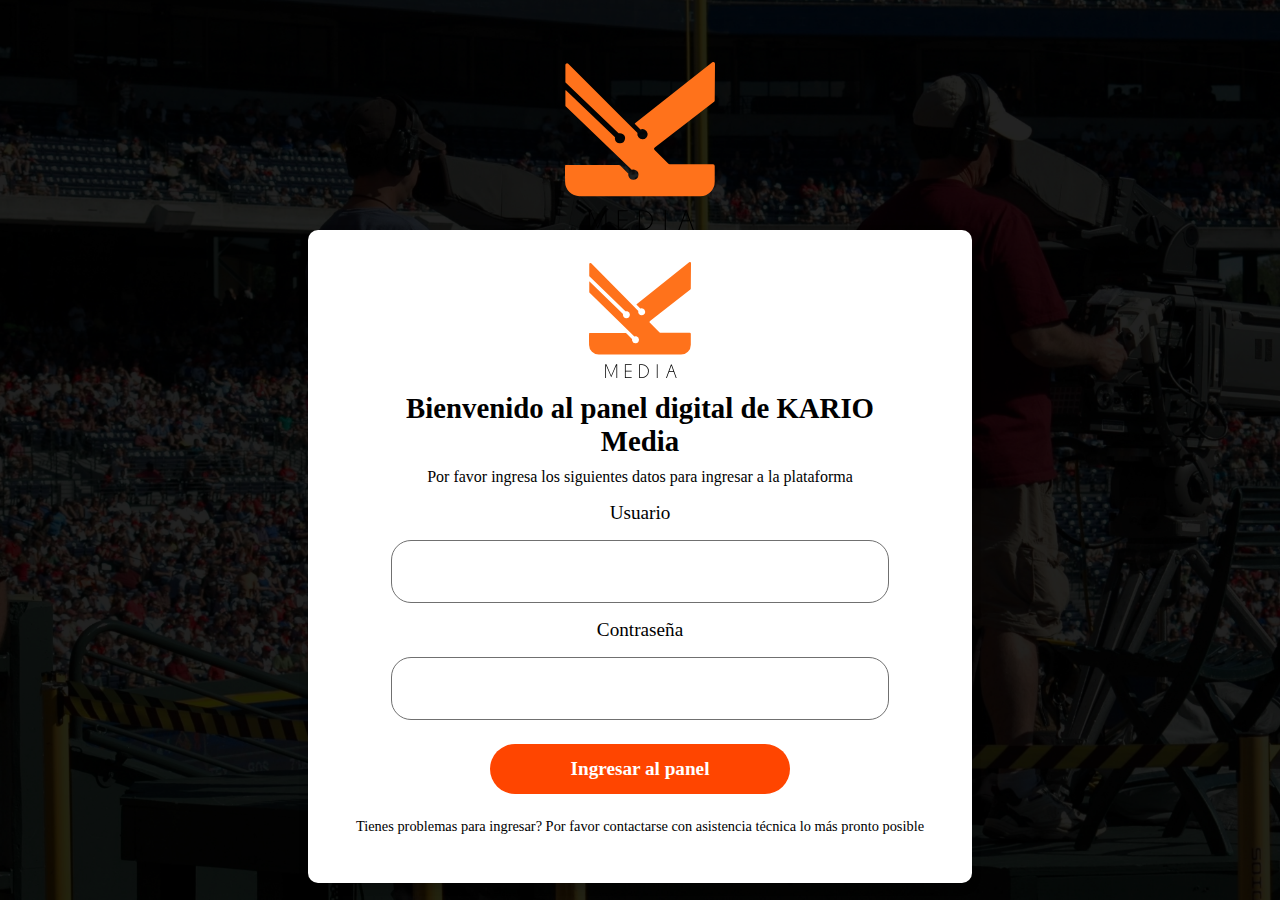
<file: index.html>
<!DOCTYPE html>
<html lang="en">
<head>
    <meta charset="UTF-8">
    <meta name="viewport" content="width=device-width, initial-scale=1.0">
    <link rel="stylesheet" href="./style/style.css">
    <title>login</title>
</head>
<body>
    <div class="logo"><img class="loguito" src="./img/logo.svg" alt=""></div>
    <div class="Rectangulo_Bienvenido">
        <div class="logo2"><img class="loguito2" src="./img/logo.svg" alt=""></div>
            <div class="texto1">Bienvenido al panel digital de KARIO Media</div>
            <div class="texto2">Por favor ingresa los siguientes datos para ingresar a la plataforma</div>
            <div class="texto3">Usuario</div>
            <div class="Usuario"></div>
            <div class="texto4">Contraseña</div>
            <div class="Contraseña"></div>
            <div class="Cuadro_Naranja"><a class="boton_panel" href="./index2.html">Ingresar al panel</a></div>
            <div class="texto5">Tienes problemas para ingresar? Por favor contactarse con asistencia técnica lo más pronto posible</div>
    </div>
</body>
</html>
</file>
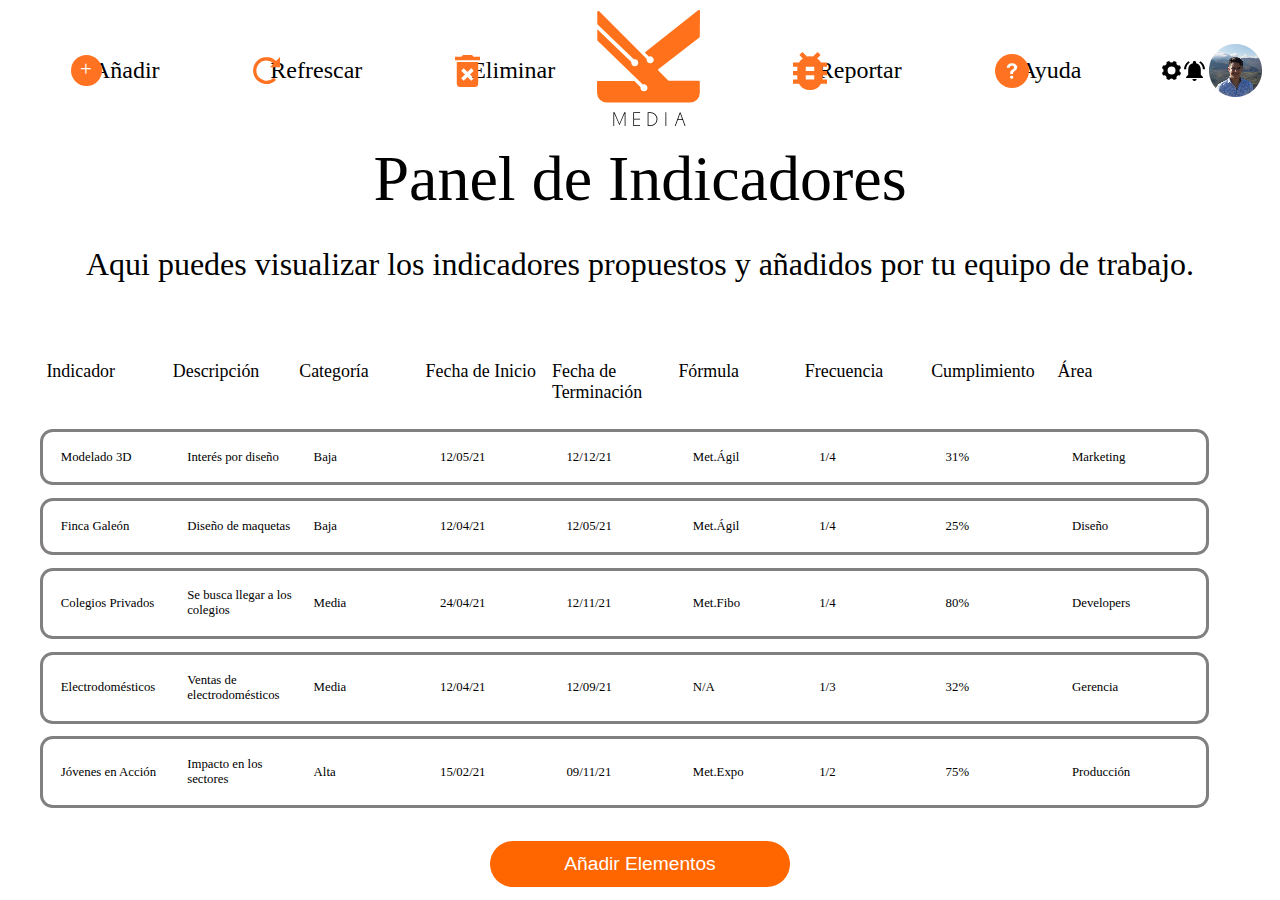
<file: index3.html>
<!DOCTYPE html>
<html lang="en">

<head>
    <meta charset="UTF-8">
    <meta name="viewport" content="width=device-width, initial-scale=1.0">
    <link rel="stylesheet" href="./style/style3.css">
    <title>Indicadores</title>
</head>

<body>
    <div class="encabezado">
        <img class="añadir" src="./img/icono_+.svg" alt="">
        <span class="texto"><a class="texto" href="./index4.html">Añadir</a></span>

        <img class="Icono_refrescar" src="./img/Icono_refrescar.svg" alt="">
        <span class="texto"><a class="texto" href="./index3.html">Refrescar</a></span>

        <img class="icono_eliminar" src="./img/icono_eliminar.svg" alt="">
        <span class="texto"><a>Eliminar</a></span>

        <a href="./index3.html"><img class="logo" src="./img/logo.svg" alt=""></a>

        <img class="Icono_reportar" src="./img/Icono_reportar.svg" alt="">
        <span class="texto">Reportar</span>

        <img class="Icono_ayuda" src="./img/Icono_ayuda.svg" alt="">
        <span class="texto">Ayuda</span>

        <img class="Icono_settings" src="./img/Icono_settings.svg" alt="">
        <img class="Icono_campana" src="./img/Icono_campana.svg" alt="">
        <img class="pedro" src="./img/pedro.png" alt="">
    </div>
    
    <div class="linea"></div>
    <div class="panel">Panel de Indicadores</div>
    <div class="desc_panel">Aqui puedes visualizar los indicadores propuestos y añadidos por tu equipo de trabajo.</div>
    <div class="contenedor_indicadores">
        <div class="pautas">Indicador</div>
        <div class="pautas">Descripción</div>
        <div class="pautas">Categoría</div>
        <div class="pautas">Fecha de Inicio</div>
        <div class="pautas">Fecha de Terminación</div>
        <div class="pautas">Fórmula</div>
        <div class="pautas">Frecuencia</div>
        <div class="pautas">Cumplimiento</div>
        <div class="pautas">Área</div>
    </div>

    <div class="contenido">
        <div class="TXT">Modelado 3D</div>
        <div class="TXT">Interés por diseño</div>
        <div class="TXT">Baja</div>
        <div class="TXT">12/05/21</div>
        <div class="TXT">12/12/21</div>
        <div class="TXT">Met.Ágil</div>
        <div class="TXT">1/4</div>
        <div class="TXT">
            <div class="progress red">31%</div>
        </div>
        <div class="TXT">Marketing</div>
    </div>

    <div class="contenido">
        <div class="TXT">Finca Galeón</div>
        <div class="TXT">Diseño de maquetas</div>
        <div class="TXT">Baja</div>
        <div class="TXT">12/04/21</div>
        <div class="TXT">12/05/21</div>
        <div class="TXT">Met.Ágil</div>
        <div class="TXT">1/4</div>
        <div class="TXT">
            <div class="progress red">25%</div>
        </div>
        <div class="TXT">Diseño</div>
    </div>

    <div class="contenido">
        <div class="TXT">Colegios Privados</div>
        <div class="TXT">Se busca llegar a los colegios</div>
        <div class="TXT">Media</div>
        <div class="TXT">24/04/21</div>
        <div class="TXT">12/11/21</div>
        <div class="TXT">Met.Fibo</div>
        <div class="TXT">1/4</div>
        <div class="TXT">
            <div class="progress green">80%</div>
        </div>
        <div class="TXT">Developers</div>
    </div>

    <div class="contenido">
        <div class="TXT">Electrodomésticos</div>
        <div class="TXT">Ventas de electrodomésticos</div>
        <div class="TXT">Media</div>
        <div class="TXT">12/04/21</div>
        <div class="TXT">12/09/21</div>
        <div class="TXT">N/A</div>
        <div class="TXT">1/3</div>
        <div class="TXT">
            <div class="progress red">32%</div>
        </div>
        <div class="TXT">Gerencia</div>
    </div>

    <div class="contenido">
        <div class="TXT">Jóvenes en Acción</div>
        <div class="TXT">Impacto en los sectores</div>
        <div class="TXT">Alta</div>
        <div class="TXT">15/02/21</div>
        <div class="TXT">09/11/21</div>
        <div class="TXT">Met.Expo</div>
        <div class="TXT">1/2</div>
        <div class="TXT">
            <div class="progress orange">75%</div>
        </div>
        <div class="TXT">Producción</div>
    </div>
    <div class="btn-container">
        <button class="btn"><a class="texto2" href="./index4.html">Añadir Elementos</a></button>
    </div>
    
</body>

</html>
</file>
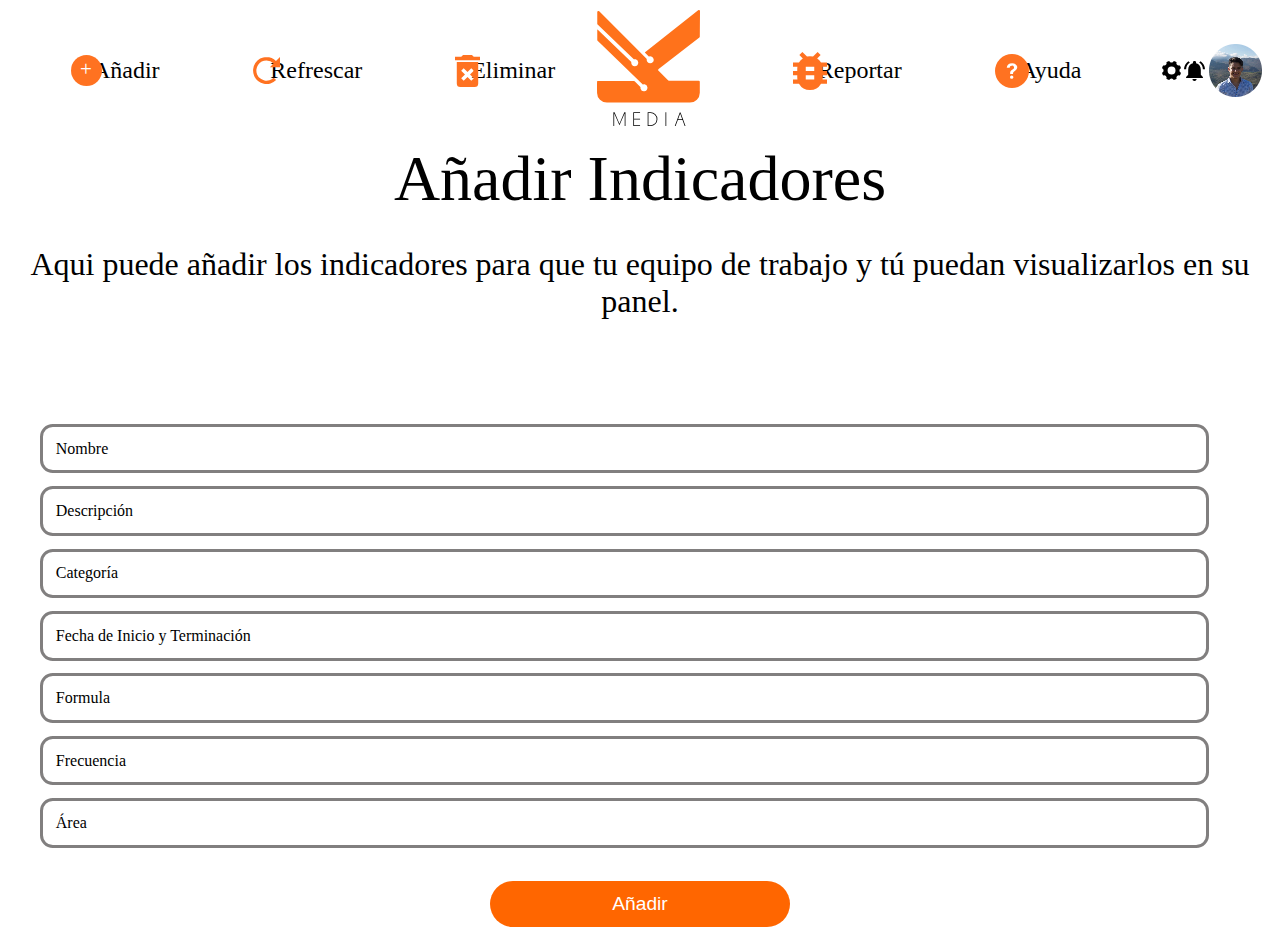
<file: index4.html>
<!DOCTYPE html>
<html lang="en">

<head>
    <meta charset="UTF-8">
    <meta name="viewport" content="width=device-width, initial-scale=1.0">
    <link rel="stylesheet" href="./style/style3.css">
    <link rel="stylesheet" href="./style/style4.css">

    <title>Añadir</title>
</head>

<body>
    <div class="encabezado">
        <img class="añadir" src="./img/icono_+.svg" alt="">
        <span class="texto"><a class="texto" href="./index4.html">Añadir</a></span>

        <img class="Icono_refrescar" src="./img/Icono_refrescar.svg" alt="">
        <span class="texto"><a class="texto" href="./index4.html">Refrescar</a></span>

        <img class="icono_eliminar" src="./img/icono_eliminar.svg" alt="">
        <span class="texto"><a class="texto" href="./index5.html">Eliminar</a></span>

        <a href="./index3.html"><img class="logo" src="./img/logo.svg" alt=""></a>

        <img class="Icono_reportar" src="./img/Icono_reportar.svg" alt="">
        <span class="texto">Reportar</span>

        <img class="Icono_ayuda" src="./img/Icono_ayuda.svg" alt="">
        <span class="texto">Ayuda</span>

        <img class="Icono_settings" src="./img/Icono_settings.svg" alt="">
        <img class="Icono_campana" src="./img/Icono_campana.svg" alt="">
        <img class="pedro" src="./img/pedro.png" alt="">
    </div>

    <div class="linea"></div>
    <div class="panel">Añadir Indicadores</div>
    <div class="desc_panel">Aqui puede añadir los indicadores para que tu equipo de trabajo y tú puedan visualizarlos en
        su panel.</div>
    <div class="contenedor_añadir">

    </div>

    <div class="contenido1">
        Nombre
    </div>

    <div class="contenido2">
        Descripción
    </div>

    <div class="contenido3">
        Categoría
    </div>

    <div class="contenido4">
        Fecha de Inicio y Terminación
    </div>

    <div class="contenido5">
        Formula
    </div>

    <div class="contenido6">
        Frecuencia
    </div>

    <div class="contenido7">
        Área
    </div>
    <div class="btn-container">
        <button class="btn"><a class="texto2" href="./index3.html" alt="">Añadir</button></a>
    </div>
</body>

</html>
</file>
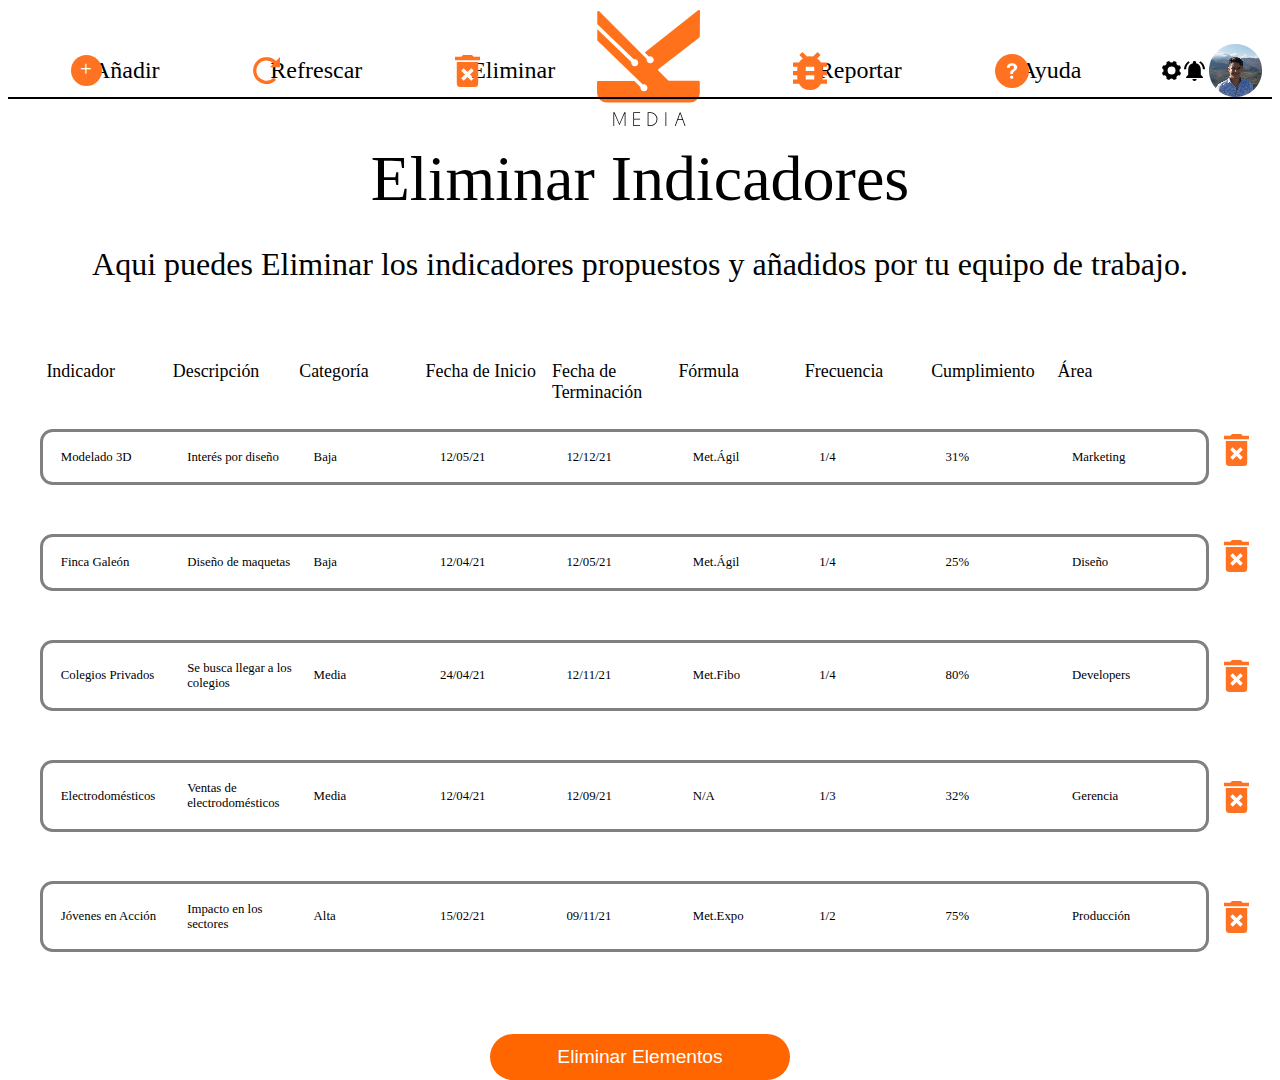
<file: index5.html>
<!DOCTYPE html>
<html lang="en">

<head>
    <meta charset="UTF-8">
    <meta name="viewport" content="width=device-width, initial-scale=1.0">
    <link rel="stylesheet" href="./style/style5.css">
    <title>Borrar Indicadores</title>
</head>

<body>
    <div class="encabezado">
        <img class="añadir" src="./img/icono_+.svg" alt="">
        <span class="texto"><a class="texto" href="./index4.html">Añadir</a></span>

        <img class="Icono_refrescar" src="./img/Icono_refrescar.svg" alt="">
        <span class="texto"><a class="texto" href="./index5.html">Refrescar</a></span>

        <img class="icono_eliminar" src="./img/icono_eliminar.svg" alt="">
        <span class="texto"><a class="texto" href="./index5.html">Eliminar</a></span>

        <a href="./index3.html"><img class="logo" src="./img/logo.svg" alt=""></a>

        <img class="Icono_reportar" src="./img/Icono_reportar.svg" alt="">
        <span class="texto">Reportar</span>

        <img class="Icono_ayuda" src="./img/Icono_ayuda.svg" alt="">
        <span class="texto">Ayuda</span>

        <img class="Icono_settings" src="./img/Icono_settings.svg" alt="">
        <img class="Icono_campana" src="./img/Icono_campana.svg" alt="">
        <img class="pedro" src="./img/pedro.png" alt="">
    </div>

    <div class="linea"></div>
    <div class="panel">Eliminar Indicadores</div>
    <div class="desc_panel">Aqui puedes Eliminar los indicadores propuestos y añadidos por tu equipo de trabajo.</div>
    <div class="contenedor_indicadores">
        <div class="pautas">Indicador</div>
        <div class="pautas">Descripción</div>
        <div class="pautas">Categoría</div>
        <div class="pautas">Fecha de Inicio</div>
        <div class="pautas">Fecha de Terminación</div>
        <div class="pautas">Fórmula</div>
        <div class="pautas">Frecuencia</div>
        <div class="pautas">Cumplimiento</div>
        <div class="pautas">Área</div>
    </div>

    <div class="contenido">
        <div class="TXT">Modelado 3D</div>
        <div class="TXT">Interés por diseño</div>
        <div class="TXT">Baja</div>
        <div class="TXT">12/05/21</div>
        <div class="TXT">12/12/21</div>
        <div class="TXT">Met.Ágil</div>
        <div class="TXT">1/4</div>
        <div class="TXT">
            <div class="progress red">31%</div>
        </div>
        <div class="TXT">Marketing</div>
    </div>
    <img class="basura1" src="./img/icono_eliminar.svg" alt="">

    <div class="contenido">
        <div class="TXT">Finca Galeón</div>
        <div class="TXT">Diseño de maquetas</div>
        <div class="TXT">Baja</div>
        <div class="TXT">12/04/21</div>
        <div class="TXT">12/05/21</div>
        <div class="TXT">Met.Ágil</div>
        <div class="TXT">1/4</div>
        <div class="TXT">
            <div class="progress red">25%</div>
        </div>
        <div class="TXT">Diseño</div>
    </div>
    <img class="basura1" src="./img/icono_eliminar.svg" alt="">
    <div class="contenido">
        <div class="TXT">Colegios Privados</div>
        <div class="TXT">Se busca llegar a los colegios</div>
        <div class="TXT">Media</div>
        <div class="TXT">24/04/21</div>
        <div class="TXT">12/11/21</div>
        <div class="TXT">Met.Fibo</div>
        <div class="TXT">1/4</div>
        <div class="TXT">
            <div class="progress green">80%</div>
        </div>
        <div class="TXT">Developers</div>
    </div>
    <img class="basura1" src="./img/icono_eliminar.svg" alt="">
    <div class="contenido">
        <div class="TXT">Electrodomésticos</div>
        <div class="TXT">Ventas de electrodomésticos</div>
        <div class="TXT">Media</div>
        <div class="TXT">12/04/21</div>
        <div class="TXT">12/09/21</div>
        <div class="TXT">N/A</div>
        <div class="TXT">1/3</div>
        <div class="TXT">
            <div class="progress red">32%</div>
        </div>
        <div class="TXT">Gerencia</div>
    </div>
    <img class="basura1" src="./img/icono_eliminar.svg" alt="">
    <div class="contenido">
        <div class="TXT">Jóvenes en Acción</div>
        <div class="TXT">Impacto en los sectores</div>
        <div class="TXT">Alta</div>
        <div class="TXT">15/02/21</div>
        <div class="TXT">09/11/21</div>
        <div class="TXT">Met.Expo</div>
        <div class="TXT">1/2</div>
        <div class="TXT">
            <div class="progress orange">75%</div>
        </div>
        <div class="TXT">Producción</div>
    </div>
    <img class="basura1" src="./img/icono_eliminar.svg" alt="">
    <div class="btn-container">
        <button class="btn"><a class="texto2" href="./index5.html">Eliminar Elementos</a></button>
    </div>

</body>

</html>
</file>
<file: style/style.css>
@font-face {
    font-family: 'Myriad pro Bold';
    src: url(../font/MYRIADPRO-BOLD.OTF);
}

@font-face {
    font-family: 'Myriad pro Regular';
    src: url(../font/MYRIADPRO-REGULAR.OTF);
}

@font-face {
    font-family: 'Myriad pro light';
    src: url(../font/MyriadPro-Light.otf);
}

body {
    background-image: url(../img/fondo.png);
    background-size: cover;
    background-position: center;
    background-repeat: no-repeat;
    min-height: 100vh;
    margin: 0;
    background-color: black;
    display: flex;
    flex-direction: column;
    align-items: center;
    justify-content: center;
}

.logo {
    display: flex;
    justify-content: center;
    align-items: center;
    margin-top: 5vh;
}

.loguito {
    width: 150px;
    height: auto;
    animation: logo 1s linear forwards;
}

@keyframes logo {
    0% {
        opacity: 0;
    }

    50% {
        opacity: 1;
    }

    100% {
        opacity: 0;
    }
}

.Rectangulo_Bienvenido {
    background-color: white;
    width: 80%;
    max-width: 600px;
    padding: 2rem;
    border-radius: 10px;
    box-shadow: 0px 4px 10px rgba(0, 0, 0, 0.2);
    text-align: center;
    animation: cuadro_blanco 3s linear forwards;
}

@keyframes cuadro_blanco {

    0%,
    50% {
        opacity: 0;
    }

    100% {
        opacity: 1;
    }
}

.logo2 {
    width: 50%;
    max-width: 250px;
    height: auto;
    margin: 0 auto;
    display: block;
}

.texto1 {
    font-size: 1.8rem;
    font-weight: bold;
    margin: 10px auto;
    max-width: 80%;
}

.texto2 {
    font-size: 1rem;
    margin-bottom: 10px;
}

.texto3,
.texto4 {
    font-size: 1.2rem;
    margin-top: 1rem;
}

.Usuario,
.Contraseña {
    border: 1px solid #707070;
    border-radius: 20px;
    width: 80%;
    max-width: 500px;
    height: 45px;
    margin: 1rem auto;
    display: block;
    padding: 0.5rem;
    font-size: 1rem;
}

.Cuadro_Naranja {
    border-radius: 50px;
    background-color: orangered;
    color: white;
    width: 70%;
    max-width: 300px;
    height: 50px;
    text-align: center;
    display: flex;
    justify-content: center;
    align-items: center;
    font-size: 1.2rem;
    font-weight: bold;
    margin: 1.5rem auto;
    cursor: pointer;
    transition: background 0.3s;
}

.Cuadro_Naranja:hover {
    background-color: darkorange;
}

.texto5 {
    font-size: 0.9rem;
    margin-bottom: 1rem;
}

.boton_panel {
    text-decoration: none;
    color: white;
}

@media (max-width: 768px) {
    .Rectangulo_Bienvenido {
        width: 90%;
        padding: 1.5rem;
    }

    .texto1 {
        font-size: 1.5rem;
    }

    .Usuario,
    .Contraseña {
        width: 90%;
    }

    .Cuadro_Naranja {
        width: 80%;
        height: 45px;
    }
}

@media (max-width: 480px) {
    .logo {
        margin-top: 2vh;
    }

    .loguito {
        width: 120px;
        top: 40vh;
    }

    .texto1 {
        font-size: 1.3rem;
    }

    .texto2 {
        font-size: 0.9rem;
    }

    .Usuario,
    .Contraseña {
        width: 100%;
        height: 40px;
    }

    .Cuadro_Naranja {
        width: 100%;
        height: 40px;
        font-size: 1rem;
    }

    .texto5 {
        font-size: 0.8rem;
    }
}
</file>
<file: style/style3.css>
.texto{
  text-decoration: none;
  color:#000
}

.texto2{
  text-decoration: none;
  color:white
}


.encabezado {
  font-size: 1.5rem;
  display: flex;
  justify-content: space-between;
  align-items: center;
  width: 100vw;
  padding: 10px 20px;
  position: absolute; 
  top: 0;
  left: 0;
  background-color: white;
  z-index: 1000;
}

.añadir {
  position: relative;
  left: 4vw;
}

.Icono_refrescar {
  position: relative;
  left: 4vw;
}

.icono_eliminar {
  position: relative;
  left: 4vw;
}

.Icono_reportar {
  position: relative;
  left: 4vw;
}

.Icono_ayuda {
  position: relative;
  left: 4vw;
}

.Icono_settings {
  position: relative;
  left: 3vw;
}

.pedro {
  position: relative;
  right: 3vw;
}

.linea {
  width: 100%;
  height: 2px;
  background-color: #000;
  margin: 20px 0;
  position: relative;
  top: 6vw;
}

.panel {
  font-size: 4rem;
  text-align: center;
  margin: 30px auto;
  position: relative;
  top: 7vw;
}

.desc_panel {
  font-size: 2rem;
  text-align: center;
  margin-top: 20px;
  position: relative;
  top: 7vw;
}

.contenedor_indicadores {
  margin-bottom: 1vw;
  padding-top: 13vh;
  margin-left: 3vw;
  width: 90%;
  font-size: 1.4vw;
  font-family: "grande";
  display: grid;
  animation: extra 13s forwards;
  grid-template-columns: repeat(auto-fit, minmax(100px, 1fr));
  position: relative;
  top: 4vw;
}

.contenido {
  border-radius: 1vw;
  border-style: solid;
  border-color: #817f7f;
  margin-bottom: 1vw;
  padding: 1vw;
  margin-left: 2.5vw;
  width: 90%;
  display: grid;
  animation: extra 13s forwards;
  grid-template-columns: repeat(auto-fit, minmax(100px, 1fr));
  position: relative;
  top: 5vw;
}

.TXT {
  padding: 5px;
  font-size: 1vw;
  font-family: "pequeño";
  display: flex;
  align-items: center;
}

.btn-container {
  display: flex;
  justify-content: center;
  margin-top: 20px;
}

.btn {
  background-color: #ff6600;
  color: white;
  border: none;
  padding: 12px 24px;
  border-radius: 30px;
  width: 90%;
  max-width: 300px;
  font-size: 1.2rem;
  text-align: center;
  cursor: pointer;
  position: relative;
  top: 6vw;
}

@media (max-width: 768px) {
  .encabezado {
    grid-template-columns: repeat(3, 1fr);
    grid-template-areas: "item1 item2 item3" "item4 item5 item6";
    font-size: 1.2rem;
  }

  .panel {
    font-size: 1.5rem;
  }

  .desc_panel {
    font-size: 1rem;
  }

  .contenedor_indicadores {
    font-size: 0.9rem;
    padding: 10px;
  }

  .btn {
    width: 90%;
    font-size: 1rem;
  }
}

@media (max-width: 480px) {
  .encabezado {
    display: flex;
    flex-wrap: wrap;
    justify-content: center;
    gap: 10px;
    font-size: 1rem;
  }

  .panel {
    font-size: 1.2rem;
  }

  .desc_panel {
    font-size: 0.8rem;
  }

  .contenedor_indicadores {
    grid-template-columns: repeat(auto-fit, minmax(100px, 1fr));
    font-size: 0.8rem;
  }

  .btn {
    font-size: 0.9rem;
    padding: 10px;
  }
}
</file>
<file: style/style4.css>
.contenedor_añadir {
    margin-bottom: 1vw;
    padding-top: 13vh;
    margin-left: 3vw;
    width: 90%;
    font-size: 1.4vw;
    font-family: "grande";
    display: grid;
    animation: extra 13s forwards;
    position: relative;
    top: 4vw;
  }

  .contenido1 {
    border-radius: 1vw;
    border-style: solid;
    border-color: #817f7f;
    margin-bottom: 1vw;
    padding: 1vw;
    margin-left: 2.5vw;
    width: 90%;
    display: grid;
    animation: extra 13s forwards;
    position: relative;
    top: 5vw;
  }
  .contenido2 {
    border-radius: 1vw;
    border-style: solid;
    border-color: #817f7f;
    margin-bottom: 1vw;
    padding: 1vw;
    margin-left: 2.5vw;
    width: 90%;
    display: grid;
    animation: extra 13s forwards;
    position: relative;
    top: 5vw;
  }
  .contenido3 {
    border-radius: 1vw;
    border-style: solid;
    border-color: #817f7f;
    margin-bottom: 1vw;
    padding: 1vw;
    margin-left: 2.5vw;
    width: 90%;
    display: grid;
    animation: extra 13s forwards;
    position: relative;
    top: 5vw;
  }
  .contenido4 {
    border-radius: 1vw;
    border-style: solid;
    border-color: #817f7f;
    margin-bottom: 1vw;
    padding: 1vw;
    margin-left: 2.5vw;
    width: 90%;
    display: grid;
    animation: extra 13s forwards;
    position: relative;
    top: 5vw;
  }
  .contenido5 {
    border-radius: 1vw;
    border-style: solid;
    border-color: #817f7f;
    margin-bottom: 1vw;
    padding: 1vw;
    margin-left: 2.5vw;
    width: 90%;
    display: grid;
    animation: extra 13s forwards;
    position: relative;
    top: 5vw;
  }
  .contenido5 {
    border-radius: 1vw;
    border-style: solid;
    border-color: #817f7f;
    margin-bottom: 1vw;
    padding: 1vw;
    margin-left: 2.5vw;
    width: 90%;
    display: grid;
    animation: extra 13s forwards;
    position: relative;
    top: 5vw;
  }
  .contenido6 {
    border-radius: 1vw;
    border-style: solid;
    border-color: #817f7f;
    margin-bottom: 1vw;
    padding: 1vw;
    margin-left: 2.5vw;
    width: 90%;
    display: grid;
    animation: extra 13s forwards;
    position: relative;
    top: 5vw;
  }
  .contenido7 {
    border-radius: 1vw;
    border-style: solid;
    border-color: #817f7f;
    margin-bottom: 1vw;
    padding: 1vw;
    margin-left: 2.5vw;
    width: 90%;
    display: grid;
    animation: extra 13s forwards;
    position: relative;
    top: 5vw;
  }
</file>
<file: style/style5.css>
.texto {
    text-decoration: none;
    color: #000
}

.texto2 {
    text-decoration: none;
    color: white
}


.encabezado {
    font-size: 1.5rem;
    display: flex;
    justify-content: space-between;
    align-items: center;
    width: 100%;
    padding: 10px 20px;
    position: absolute;
    top: 0;
    left: 0;
    background-color: white;
    gap: 5px;
}

.añadir {
    position: relative;
    left: 4vw;
}

.Icono_refrescar {
    position: relative;
    left: 4vw;
}

.icono_eliminar {
    position: relative;
    left: 4vw;
}

.Icono_reportar {
    position: relative;
    left: 4vw;
}

.Icono_ayuda {
    position: relative;
    left: 4vw;
}

.Icono_settings {
    position: relative;
    left: 3vw;
}

.pedro {
    position: relative;
    right: 3vw;
}

.linea {
    width: 100%;
    height: 2px;
    background-color: #000;
    margin: 20px 0;
    position: relative;
    top: 6vw;
}

.panel {
    font-size: 4rem;
    text-align: center;
    margin: 30px auto;
    position: relative;
    top: 7vw;
}

.desc_panel {
    font-size: 2rem;
    text-align: center;
    margin-top: 20px;
    position: relative;
    top: 7vw;
}

.contenedor_indicadores {
    margin-bottom: 1vw;
    padding-top: 13vh;
    margin-left: 3vw;
    width: 90%;
    font-size: 1.4vw;
    font-family: "grande";
    display: grid;
    animation: extra 13s forwards;
    grid-template-columns: repeat(auto-fit, minmax(100px, 1fr));
    position: relative;
    top: 4vw;
}

.contenido {
    border-radius: 1vw;
    border-style: solid;
    border-color: #817f7f;
    margin-bottom: 1vw;
    padding: 1vw;
    margin-left: 2.5vw;
    width: 90%;
    display: grid;
    animation: extra 13s forwards;
    grid-template-columns: repeat(auto-fit, minmax(100px, 1fr));
    position: relative;
    top: 5vw;
}

.TXT {
    padding: 5px;
    font-size: 1vw;
    font-family: "pequeño";
    display: flex;
    align-items: center;
}

.btn-container {
    display: flex;
    justify-content: center;
    margin-top: 20px;
}

.btn {
    background-color: #ff6600;
    color: white;
    border: none;
    padding: 12px 24px;
    border-radius: 30px;
    width: 90%;
    max-width: 300px;
    font-size: 1.2rem;
    text-align: center;
    cursor: pointer;
    position: relative;
    top: 6vw;
}

@media (max-width: 768px) {
    .encabezado {
        grid-template-columns: repeat(3, 1fr);
        grid-template-areas: "item1 item2 item3" "item4 item5 item6";
        font-size: 1.2rem;
    }

    .panel {
        font-size: 1.5rem;
    }

    .desc_panel {
        font-size: 1rem;
    }

    .contenedor_indicadores {
        font-size: 0.9rem;
        padding: 10px;
    }

    .btn {
        width: 90%;
        font-size: 1rem;
    }
}

@media (max-width: 480px) {
    .encabezado {
        display: flex;
        flex-wrap: wrap;
        justify-content: center;
        gap: 10px;
        font-size: 1rem;
    }

    .panel {
        font-size: 1.2rem;
    }

    .desc_panel {
        font-size: 0.8rem;
    }

    .contenedor_indicadores {
        grid-template-columns: repeat(auto-fit, minmax(100px, 1fr));
        font-size: 0.8rem;
    }

    .btn {
        font-size: 0.9rem;
        padding: 10px;
    }
}
.basura1{
    position: relative;
    left: 95vw;
}
</file>
